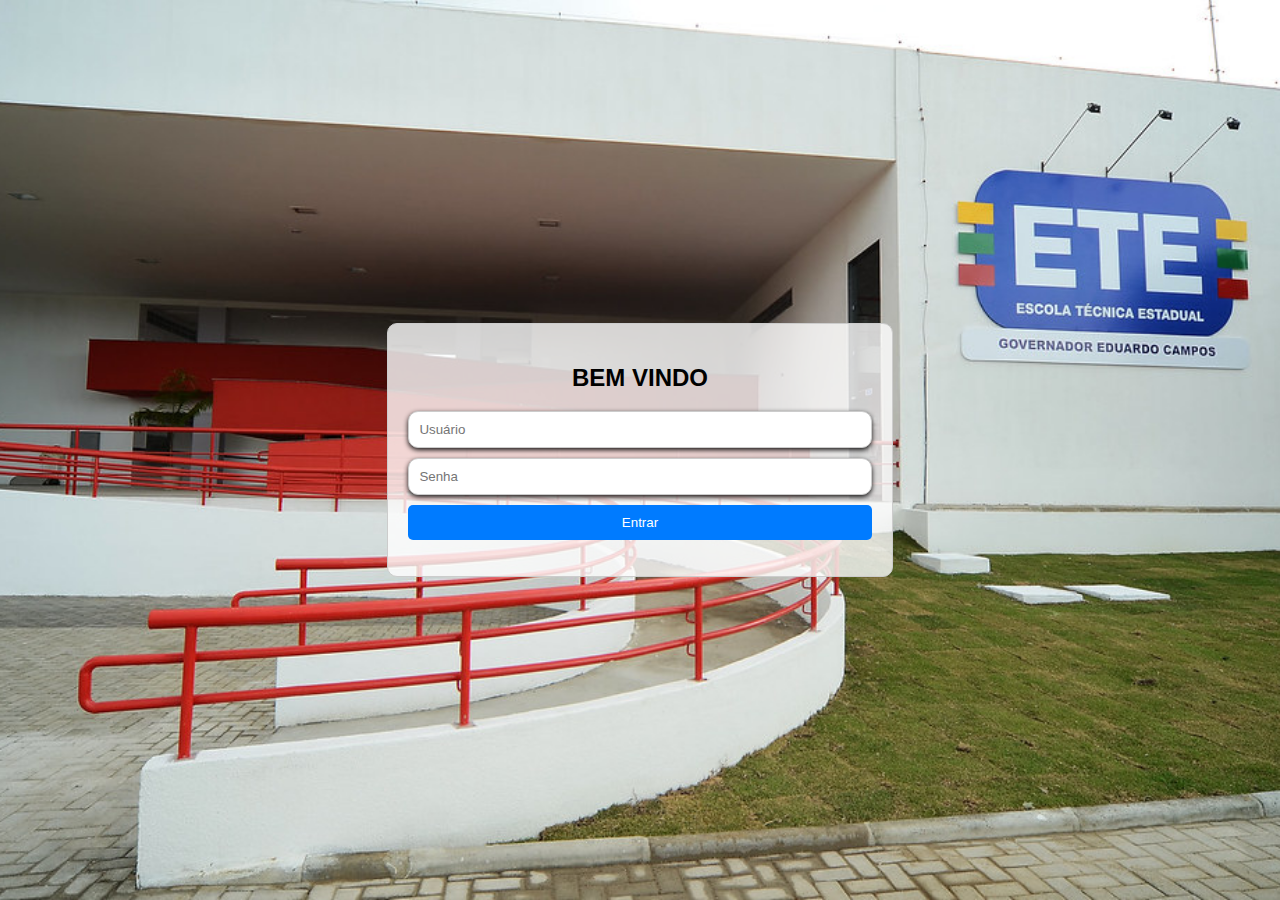
<file: index.html>
<!DOCTYPE html>
<html lang="pt-BR">
    <head>
        <meta charset="UTF-8">
        <meta name="viewport" content="width=device-width, initial-scale=1.0">
        <title>Login</title>
        <link rel="stylesheet" type="text/css" href="sources/index.css">
    </head>

    <body>

        <form id="login-form" action="login.php" method="post">
            <h2 style=text-align:center>BEM VINDO</h2>
            <input type="text" name="username" placeholder="Usuário" required>
            <input type="password" name="password" placeholder="Senha" required>
            <button type="submit">Entrar</button>
            <p id="message"></p>
            
        </form>

    </body>
</html>
</file>
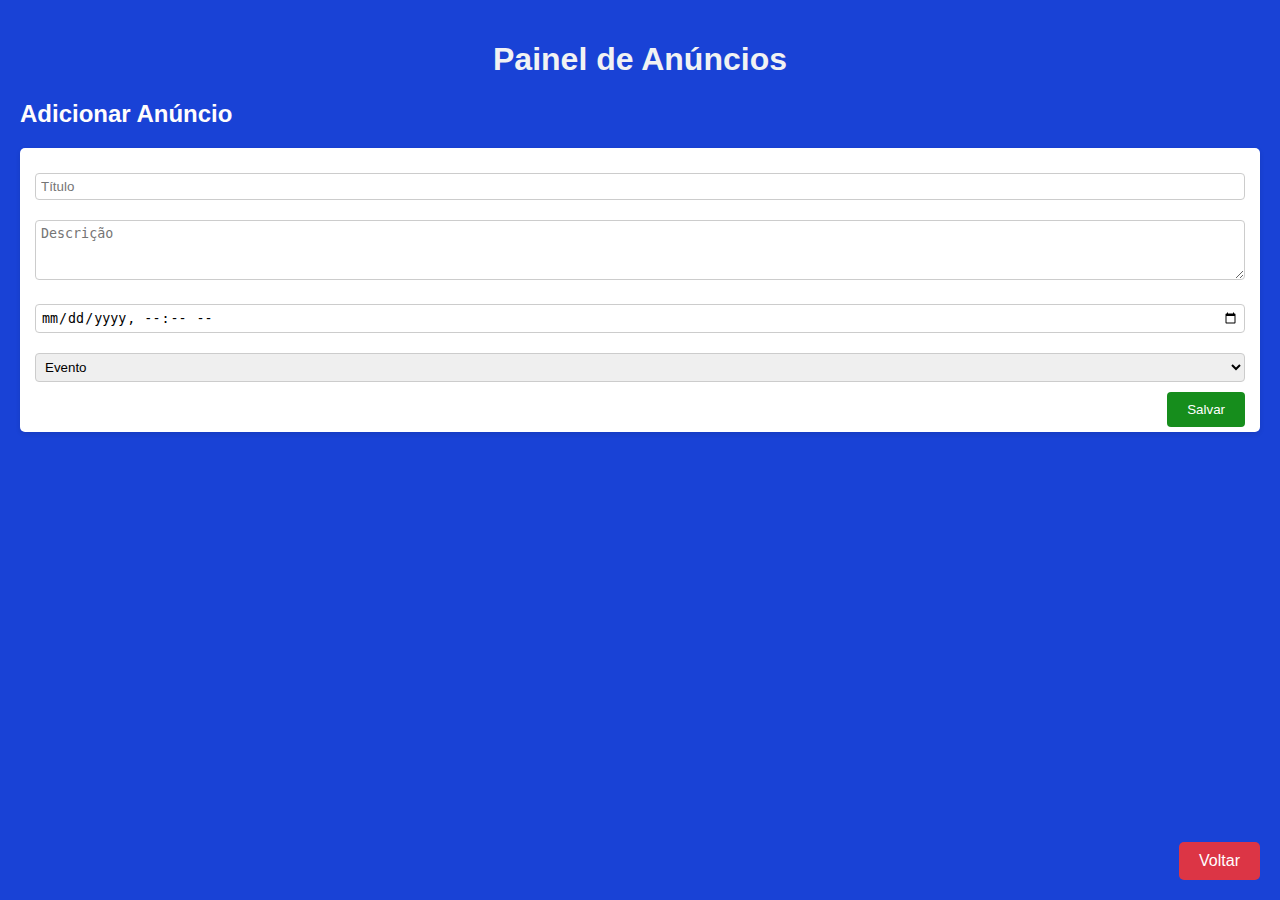
<file: criar_anuncio.html>
<!DOCTYPE html>
<html lang="pt-BR">
<head>
    <meta charset="UTF-8">
    <meta name="viewport" content="width=device-width, initial-scale=1.0">
    <title>Painel de Anúncios</title>
    <link rel="stylesheet" type="text/css" href="sources/criar_anuncio.css">
</head>

<body>
    <h1>Painel de Anúncios</h1>
    <div id="anuncios"></div>
    <h2>Adicionar Anúncio</h2>

    <script>
        function anuncios_ok(){
            alert("Anúncio criado, aperte ok para voltar à tela inicial.");
        }
    </script>

    <form id="form-anuncio" action="add_announcement.php" method="post" onsubmit="anuncios_ok()">
        <input type="text" name="titulo" placeholder="Título" required>
        <textarea name="descricao" placeholder="Descrição" required></textarea>
        <input type="datetime-local" name="data" required>
        <select name="tipo">
            <option value="evento">Evento</option>
            <option value="lembrete">Lembrete</option>
            <option value="anuncio">Anúncio</option>
        </select>
        <!--<input type="file" name="imagem" accept="image/*">-->
        <button type="submit" id="Salvar">Salvar</button> <!--salvar-->
    </form>
    <a href="#" onclick="location.href='tela_inicio.html'" id="back-button">Voltar</a>
</body>
</html>
</file>
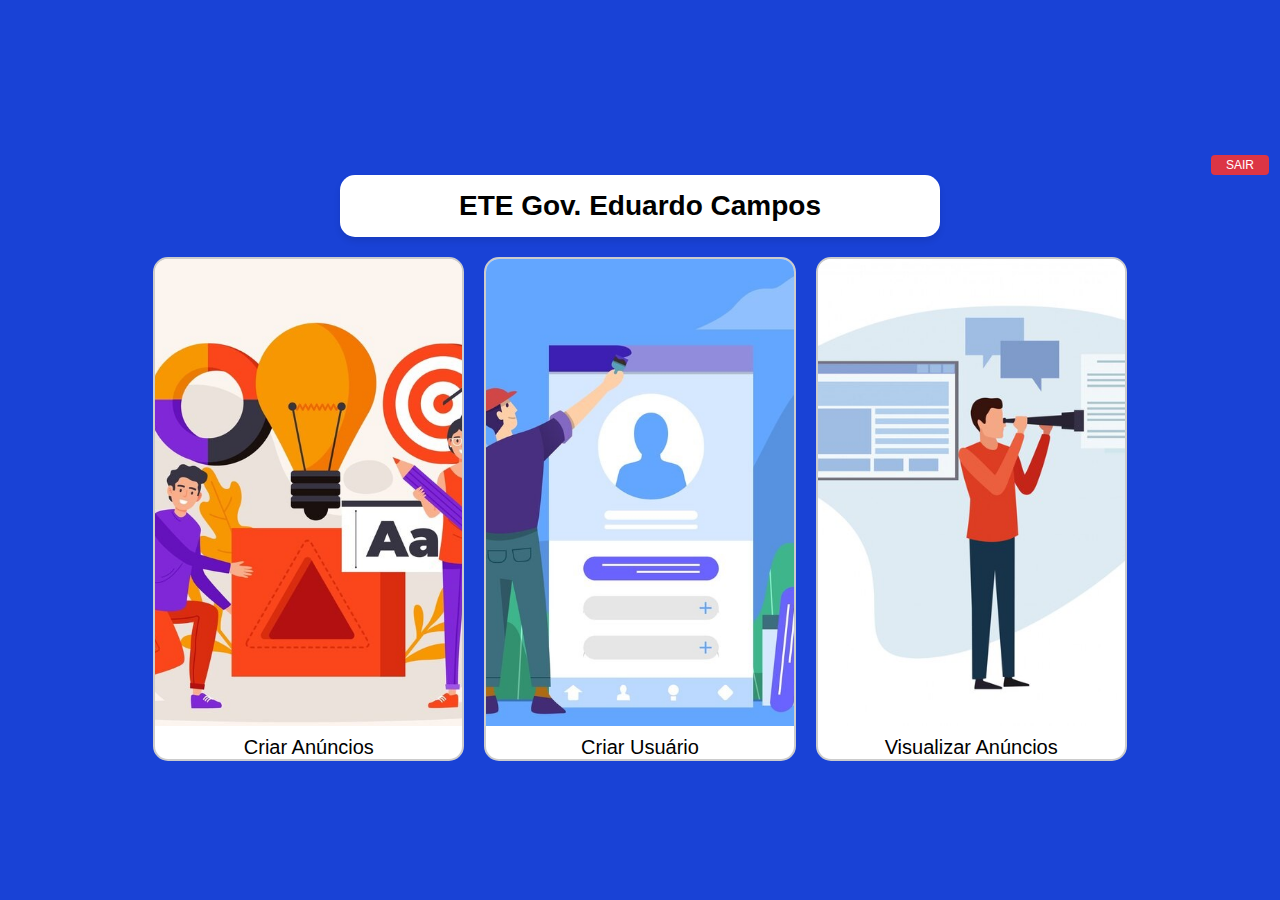
<file: tela_inicio.html>
<!DOCTYPE html>
<html lang="pt-BR">

<head>
    <meta charset="UTF-8">
    <meta name="viewport" content="width=device-width, initial-scale=1.0">
    <title>Página com Banners Verticais</title>

    <!-- arquivo CSS -->
    <link rel="stylesheet" href="sources/tela_inicio.css">
</head>

<body>
<section>
    <a href="#" onclick="location.href='index.html'" id="logout-button">SAIR</a>
</section>
    <!-- Container com o nome -->
    <div class="header-container">
        <h1>ETE Gov. Eduardo Campos</h1>
    </div>

    <!-- Banners verticais com links e textos -->
    <div class="banner-container">
        <a href="criar_anuncio.html" class="banner">
            <img src="sources/criar_anucio.jpg" alt="Banner 1">
            <div class="banner-text">Criar Anúncios</div>
        </a>
        <a href="telacadastro.html" class="banner">
            <img src="sources/cadastrar_usuario.jpg" alt="Banner 2">
            <div class="banner-text">Criar Usuário</div>
        </a>
        <a href="visualizar_anuncios.html" class="banner">
            <img src="sources/ver_anuncio.jpg" alt="Banner 3">
            <div class="banner-text">Visualizar Anúncios</div>
        </a>
    </div>

</body>


</html>
</file>
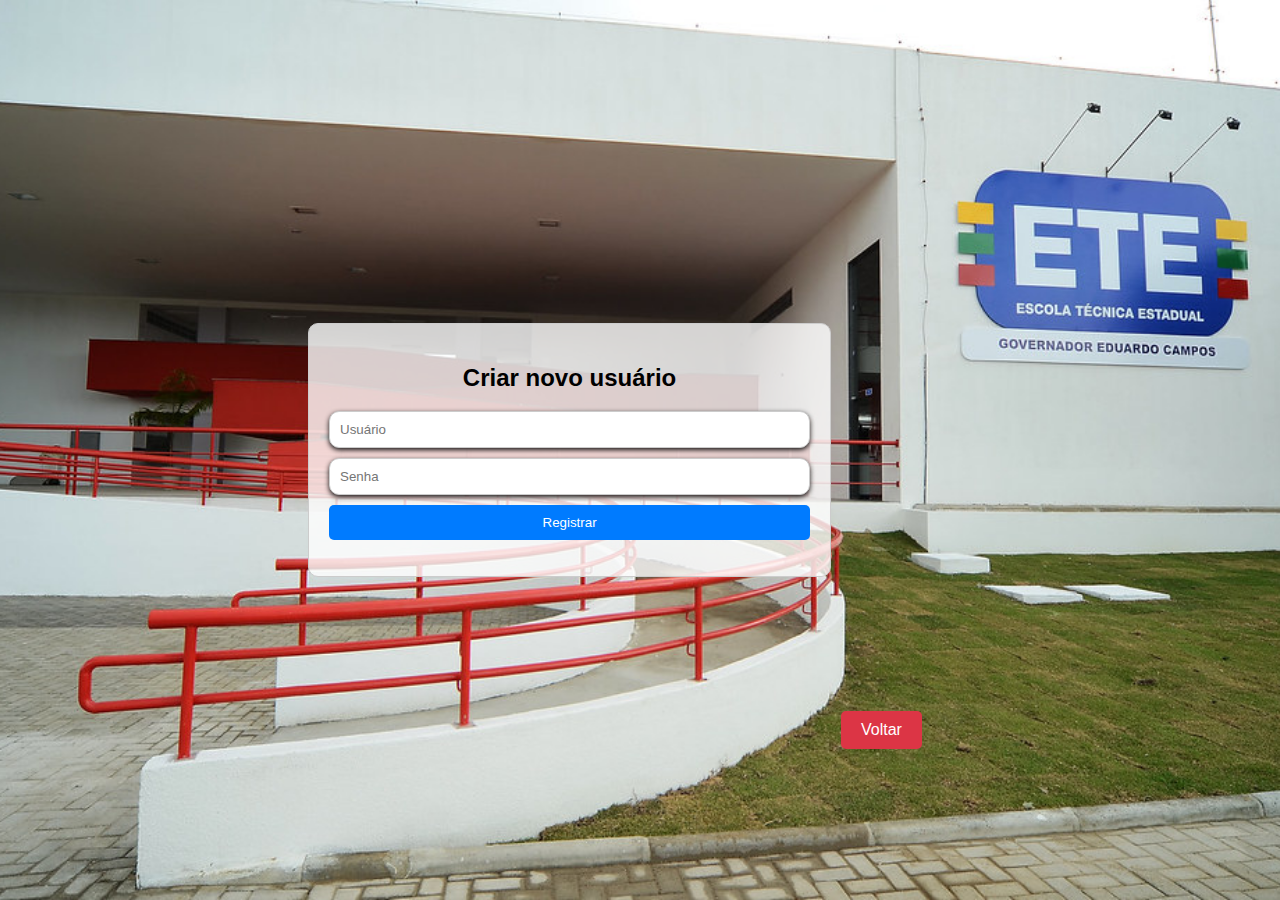
<file: telacadastro.html>
<!DOCTYPE html>
<html lang="pt-BR">
    <head>
        <meta charset="UTF-8">
        <meta name="viewport" content="width=device-width, initial-scale=1.0">
        <title>Criar Conta</title>
        <link rel="stylesheet" type="text/css" href="sources/tela_cadastro.css">
    </head>

    <body>
        <script>
            function cadastro_ok(){
                alert("Usuário cadastrado, aperte ok para voltar à tela inicial.");
            }
        </script>

        <form id="register-form" action="add_user.php" method="post" onsubmit="cadastro_ok()">
            <h2 style="text-align: center;">Criar novo usuário</h2>
            <input type="text" name="nome" placeholder="Usuário">
            <input type="password" name="senha" placeholder="Senha">
            <button type="submit">Registrar</button>
            <p id="message"></p>
        </form>
        
    </body>

    <a href="#" onclick="location.href='tela_inicio.html'" id="back-button">Voltar</a>

</html>
</file>
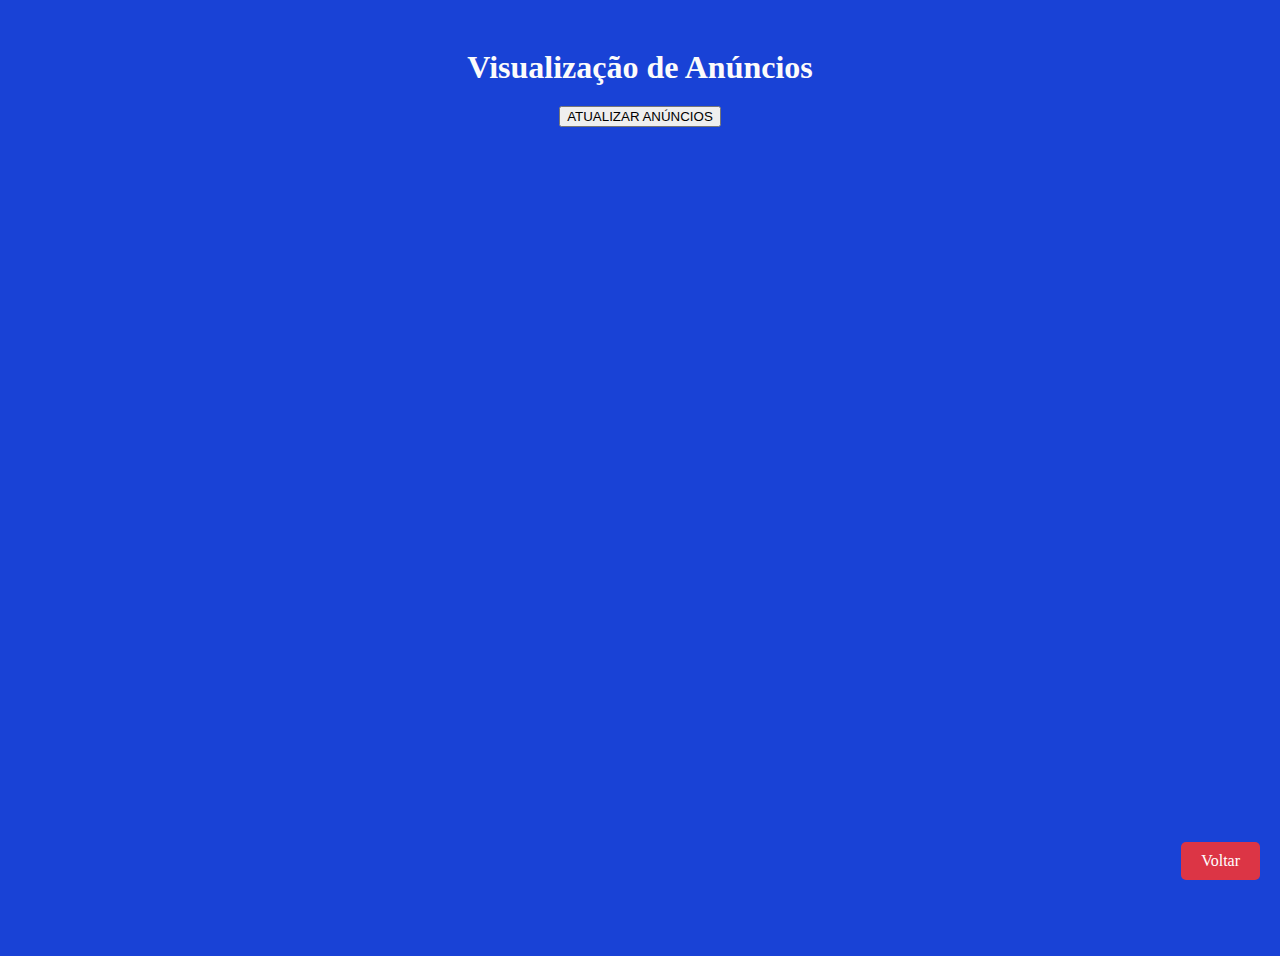
<file: visualizar_anuncios.html>
<!DOCTYPE html>
<html lang="pt-BR">

<head>
    <meta charset="UTF-8">
    <meta name="viewport" content="width=device-width, initial-scale=1.0">
    <title>Visualizar Anúncios</title>
    <link rel="stylesheet" type="text/css" href="sources/visualizar_anuncios.css"> <!--CSS-->
</head>


<body>
    
    <h1>Visualização de Anúncios</h1>

    <form id="form-anuncio" action="visualizar_anuncio.php">
        <button type="submit">ATUALIZAR ANÚNCIOS</button>
    </form>

    

</body>

<a href="#" onclick="location.href='tela_inicio.html'" id="back-button">Voltar</a>

</html>
</file>
<file: sources/index.css>
body {
    font-family: Arial, sans-serif; 
    display: flex; 
    justify-content: center; 
    align-items: center; 
    height: 100vh; 
    background-image: url('imagem.jpg'); 
    background-size: cover; 
    background-position: center; 
    position: relative; 
    margin: 0;
}
form {
    border: 1px solid #ccc; 
    padding: 20px; 
    border-radius: 10px; 
    background-color: rgba(255, 255, 255, 0.8); 
    z-index: 1; 
    width: 500;
    flex-direction: column;
    gap: 10px;
}
input {
    margin-bottom: 10px; 
    padding: 10px; 
    width: 100%; 
    border: 1px solid #ccc; 
    border-radius: 10px; 
    box-shadow: 0 2px 5px rgba(18, 16, 16, 0.993);
    box-sizing: border-box;
}
button {
    padding: 10px; 
    width: 100%; 
    background-color: #007bff; 
    color: white; 
    border: none; 
    border-radius: 5px; 
    cursor: pointer; 
    transition: background-color 0.3s;
    box-sizing: border-box;
}
button:hover {
    background-color: #0056b3; 
}

#message {
    margin-top: 10px; 
    color: red; 
}
</file>
<file: sources/criar_anuncio.css>
body {
    font-family: Arial, sans-serif;
    background-color: #1942d6; /* Cor de fundo azul escuro */
    margin: 0;
    padding: 20px;
    color: #fffcfc;
}

#back-button {
    padding: 10px 20px;
    text-decoration: none;
    background-color: #dc3545;
    color: #fff;
    border: none;
    border-radius: 5px;
    font-size: 1em;
    cursor: pointer;
    position: fixed;
    bottom: 20px;
    right: 20px;
    z-index: 1000; /* o botão fica acima de outros elementos */
    transition: background-color 0.3s ease;
}

#back-button:hover {
    background-color: #ff9129;
    color: #000000;
}

h1 {
    text-align: center;
    color: #f1f2f3;
}

#anuncios {
    margin: 20px 0;
}

#Salvar {
    float: right;
    background-color: green;
}

.anuncio {
    background: #fff;
    border: 1px solid #ccc;
    border-radius: 5px;
    padding: 15px;
    margin: 10px 0;
    box-shadow: 0 2px 5px rgba(0, 0, 0, 0.1);
}

.anuncio h3 {
    margin: 0 0 10px;
    color: #2980b9;
}

.anuncio p {
    margin: 5px 0;
}

form {
    background: #fff;
    padding: 15px;
    padding-bottom: 40px;
    border-radius: 5px;
    box-shadow: 0 2px 5px rgba(0, 0, 0, 0.1);
}

input[type="text"],
input[type="datetime-local"],
input[type="number"],
textarea,
select {
    width: 100%;
    padding: 5px; /* Reduzir o padding */
    margin: 10px 0;
    border: 1px solid #ccc;
    border-radius: 4px;
    box-sizing: border-box; /* Para incluir padding e borda na largura total */
}

textarea {
    height: 60px; /* Ajustar a altura do textarea */
}

button {
    background-color: #2980b9;
    color: white; /* Definindo a cor do texto como branco */
    border: none;
    padding: 10px 15px;
    border-radius: 4px;
    cursor: pointer;
    transition: background 0.3s ease;
}

button:hover {
    background-color: #3498db;
}

/* Estilo específico para o botão "Salvar" */
#Salvar {
    background-color: #168d1c; /* Cor de fundo */
    color: white; /* Cor do texto */
    padding: 10px 20px;
    border-radius: 4px;
    border: none;
    cursor: pointer;
    transition: background-color 0.3s ease;
}

#Salvar:hover {
    background-color: #3498db; /* Efeito de hover */
}
</file>
<file: sources/tela_inicio.css>
/* Estilo geral da página */
body {
    font-family: Arial, sans-serif;
    margin: 0;
    padding: 0;
    display: flex;
    justify-content: center;
    align-items: center; 
    flex-direction: column; 
    height: 100vh;
    background-color: #1942d6;
}

section{
    margin-top: 1rem;
    overflow-x: hidden;
    padding-left: 75rem;
    height: 20px;
}

#logout-button {
    padding-left: 75rem;
    flex-direction: row;
    padding: 3px 15px;
    background-color: #dc3545;
    color: #fff;
    border: none;
    border-radius: 4px;
    font-size: 12px;
    cursor: pointer;
    
    margin-right: 2rem;
    margin-left: 2rem;
    bottom: 13px;
    z-index: 1000; /* o botão fica acima de outros elementos */
    transition: background-color 0.3s ease;
}

#logout-button:hover {
    background-color: #ff9129;
    color: #000000;
}
/* Estilo do container branco com o nome */
.header-container {
    width: 60%; 
    max-width: 600px; 
    text-align: center;
    background-color: #fff; 
    padding: 15px 0; 
    margin: 0 auto 20px; 
    box-shadow: 0 4px 6px rgba(0, 0, 0, 0.1); 
    border-radius: 15px; 
}

.header-container h1 {
    color: #000000; /* Cor do texto */
    font-size: 28px; 
    margin: 0;
}

/* Container dos banners */
.banner-container {
    display: flex;
    justify-content: center; 
    align-items: center; 
    width: 80%;
}

/* Estilo de cada banner */
.banner {
    width: 30%; 
    height: 500px;
    border: 2px solid #ccc;
    border-radius: 15px;
    display: flex;
    align-items: center;
    justify-content: center;
    flex-direction: column;
    overflow: hidden;
    background-color: #fff;
    transition: transform 0.3s;
    margin: 0 10px; 
}

/* Imagens dos banners */
.banner img {
    width: 100%;
    height: 100%;
    object-fit: cover;
}


.banner:hover {
    transform: scale(1.05);
}


.banner-text {
    margin-top: 10px;
    font-size: 20px;
    color: #000;
    text-align: center;
}

/* Responsivo para dispositivos móveis */
@media (max-width: 768px) {
    .banner-container {
        flex-direction: column; /* Empilha banners verticalmente em telas pequenas */
        align-items: center; /* Centraliza banners */
    }

    .banner {
        width: 80%; 
        margin-bottom: 20px; 
    }
}

/* Remover sublinhado do link */
a {
    text-decoration: none;
}
</file>
<file: sources/tela_cadastro.css>
body {
    font-family: Arial, sans-serif; 
    display: flex; 
    justify-content: center; 
    align-items: center; 
    height: 100vh; 
    background-image: url('imagem.jpg'); 
    background-size: cover; 
    background-position: center; 
    position: relative; 
    margin: 0;
}



#back-button {
    padding: 10px 20px;
    text-decoration: none;
    background-color: #dc3545;
    color: #fff;
    border: #fff;
    border-color: floralwhite;
    border-radius: 5px;
    font-size: 1em;
    cursor: pointer;
    margin-right: 50px;
    margin-left: 10px;
    margin-top: 35em;
    bottom: 20px;
    right: 20px;
    transition: background-color 0.3s ease;
}

#back-button:hover {
    background-color: #ff9129;
    color: #000000;
}

form {
    border: 1px solid #ccc; 
    padding: 20px; 
    border-radius: 10px; 
    background-color: rgba(255, 255, 255, 0.8); 
    z-index: 1; 
    width: 500;
    flex-direction: column;
    gap: 10px;
}
input {
    margin-bottom: 10px; 
    padding: 10px; 
    width: 100%; 
    border: 1px solid #ccc; 
    border-radius: 10px; 
    box-shadow: 0 2px 5px rgba(18, 16, 16, 0.993);
    box-sizing: border-box;
}
button {
    padding: 10px; 
    width: 100%; 
    background-color: #007bff; 
    color: white; 
    border: none; 
    border-radius: 5px; 
    cursor: pointer; 
    transition: background-color 0.3s;
    box-sizing: border-box;
}
button:hover {
    background-color: #0056b3; 
}
#message {
    margin-top: 10px; 
    color: red; 
}
</file>
<file: sources/visualizar_anuncios.css>
#back-button {
    padding: 10px 20px;
    text-decoration: none;
    background-color: #dc3545;
    color: #fff;
    border: none;
    border-radius: 5px;
    font-size: 1em;
    cursor: pointer;
    position: fixed;
    bottom: 20px;
    right: 20px;
    z-index: 1000; /* o botão fica acima de outros elementos */
    transition: background-color 0.3s ease;
}

#back-button:hover {
    background-color: #ff9129;
    color: #000000;
}




#anuncios-list {
    width: 60%;
    margin: 20px auto;
    display: flex;
    flex-direction: column;
    gap: 20px;
}

.anuncio-item {
    padding: 15px;
    border: 1px solid #ccc;
    border-radius: 10px;
    background-color: rgba(255, 255, 255, 0.8);
    box-shadow: 0 2px 5px rgba(0, 0, 0, 0.2);
}

.anuncio-item h2 {
    margin: 0;
    font-size: 1.5em;
    color: #007bff;
}

.anuncio-item p {
    margin: 5px 0;
    font-size: 1.1em;
}

.anuncio-item p strong {
    color: #333;
}

body {
    display: flex;
    flex-direction: column;
    align-items: center;
    background-color: #1942d6;
    height: 100vh;
    padding: 20px;
    overflow-y: auto;
}

h1 {
    font-size: 2em;
    color: #fcfbfb; 
    text-shadow: none;
    margin-bottom: 20px;
}
</file>
